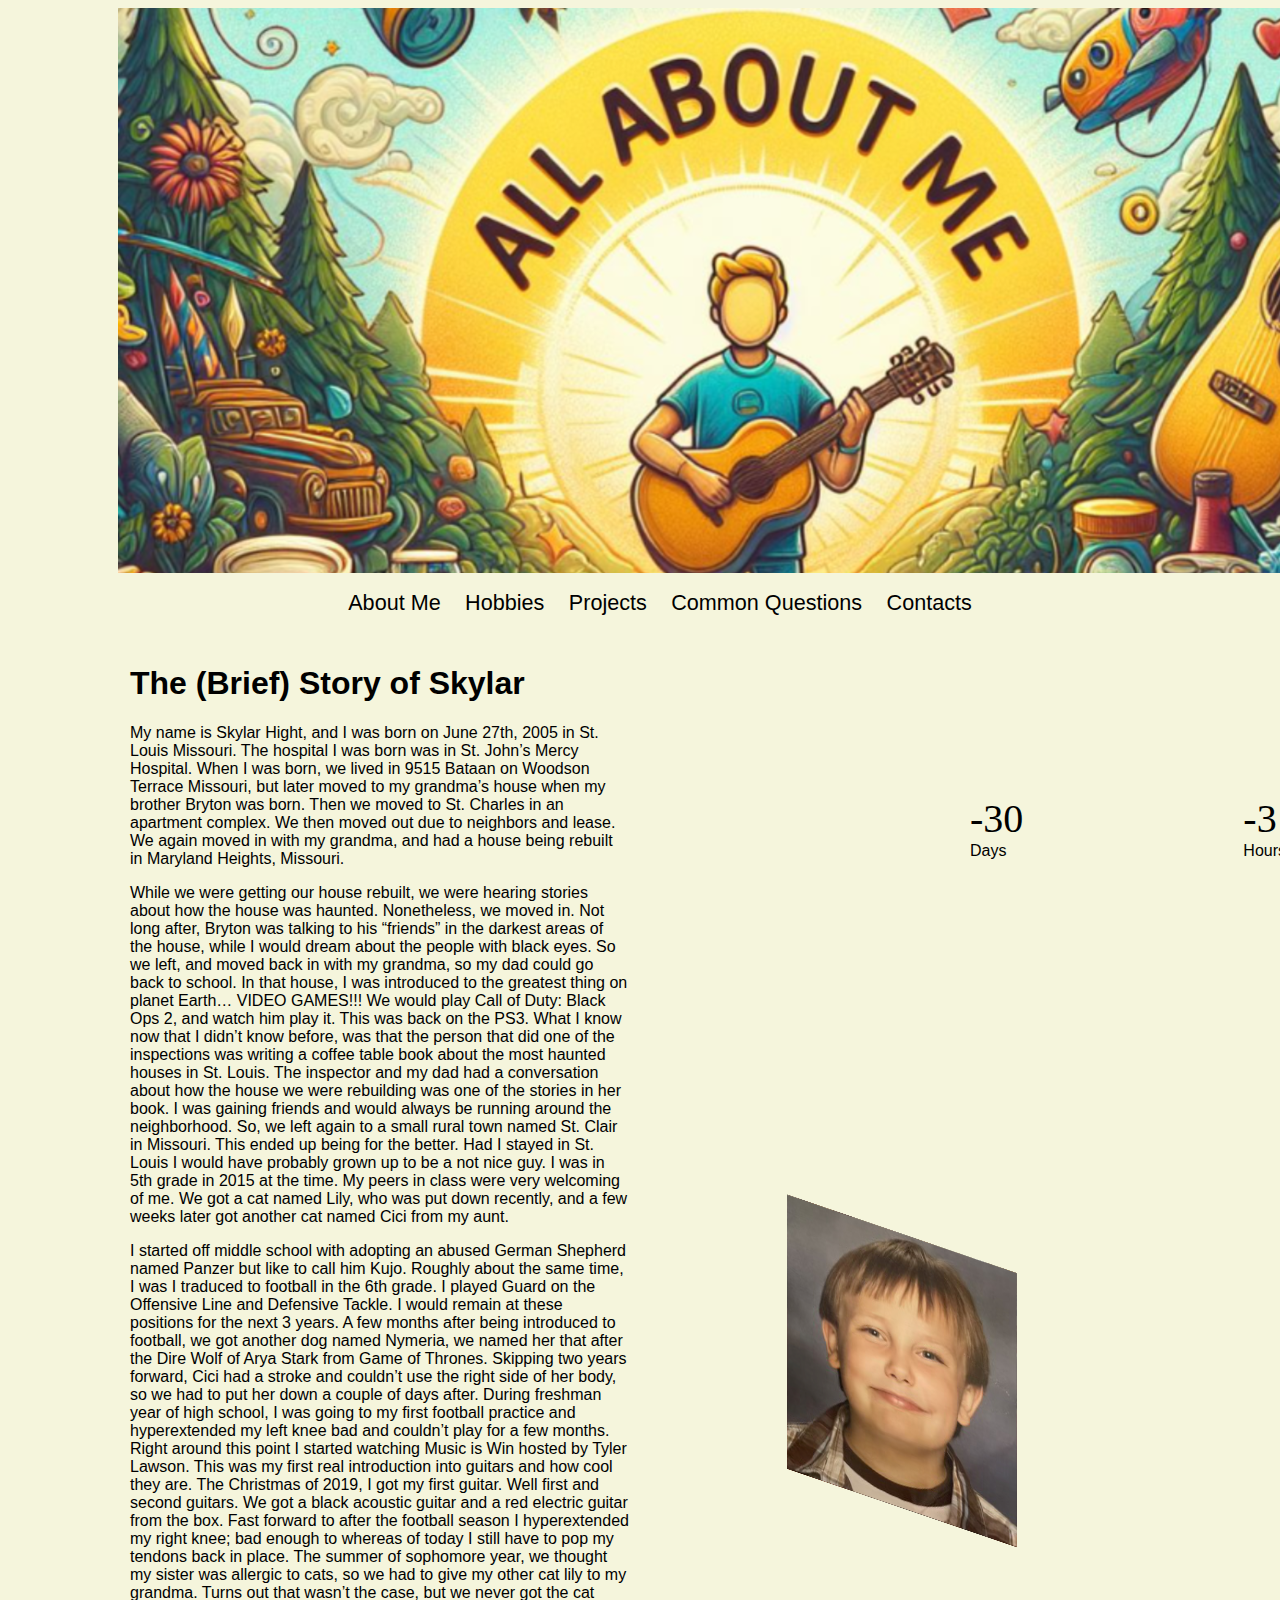
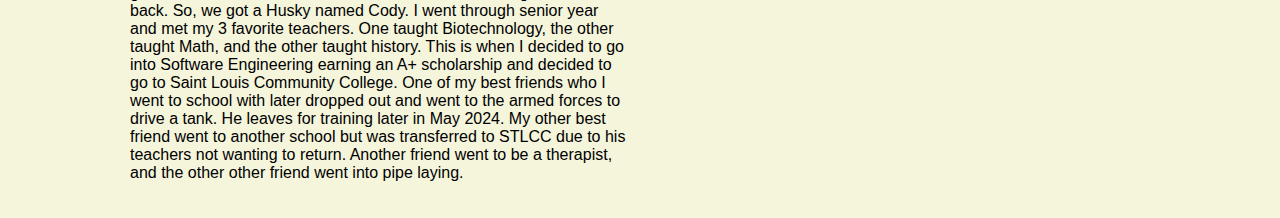
<file: index.html>
<!DOCTYPE html>
<html lang="en">
    <head>
        <!--
            HTML5 and CSS3
            Final Project 1 of 3

            About Skylar Hight

            Starting Date: 04/29/2044
        -->
        <meta charset="utf-8" />
        <meta name="viewport" content="width=device-width", initial-scale="1" />
        <title>About Skylar Hight</title>
        <link href="Me_styles.css" rel="stylesheet" />
        <link href="Me_RotatingCube.css" rel="stylesheet" />
        <link href="Me_sections.css" rel="stylesheet" />
        <script src="AboutMe_script.js" defer></script>
    </head>
    <body>
        <header>
            <img src="Image02.png" alt="all about skylar hight" />
            <nav class="Links">
                <ul>
                    <li><a href="index.html">About Me</a></li>
                    <li><a href="hobbies.html">Hobbies</a></li>
                    <li><a href="projects.html">Projects</a></li>
                    <li><a href="QA.html">Common Questions</a></li>
                    <li><a href="contacts.html">Contacts</a></li>
                </ul>
            </nav>
        </header>

        <article class="metaContainer">
            <table>
                <td class="textContainer">
                    <h1>The (Brief) Story of Skylar</h1>
                    <p>My name is Skylar Hight, and I was born on June 27th, 2005 in St. Louis Missouri. The hospital I was born was in St. John’s Mercy Hospital. When I was born, we lived in 9515 Bataan on Woodson Terrace Missouri,
                        but later moved to my grandma’s house when my brother Bryton was born. Then we moved to St. Charles in an apartment complex. 
                        We then moved out due to neighbors and lease. We again moved in with my grandma, and had a house being rebuilt in Maryland Heights, Missouri.</p>
                    <p>While we were getting our house rebuilt, we were hearing stories about how the house was haunted. Nonetheless, we moved in. 
                        Not long after, Bryton was talking to his “friends” in the darkest areas of the house, while I would dream about the people with black eyes. So we left, and moved back in with my grandma, so my dad could go back to school. 
                        In that house, I was introduced to the greatest thing on planet Earth… VIDEO GAMES!!! We would play Call of Duty: Black Ops 2, and watch him play it. 
                        This was back on the PS3. What I know now that I didn’t know before, was that the person that did one of the inspections was writing a coffee table book about the most haunted houses in St. Louis. 
                        The inspector and my dad had a conversation about how the house we were rebuilding was one of the stories in her book. I was gaining friends and would always be running around the neighborhood. 
                        So, we left again to a small rural town named St. Clair in Missouri. This ended up being for the better. Had I stayed in St. Louis I would have probably grown up to be a not nice guy. 
                        I was in 5th grade in 2015 at the time. My peers in class were very welcoming of me. 
                        We got a cat named Lily, who was put down recently, and a few weeks later got another cat named Cici from my aunt. </p>
                    <p>I started off middle school with adopting an abused German Shepherd named Panzer but like to call him Kujo. Roughly about the same time, I was I traduced to football in the 6th grade. 
                        I played Guard on the Offensive Line and Defensive Tackle. I would remain at these positions for the next 3 years. A few months after being introduced to football, we got another dog named Nymeria, we named her that after the 
                        Dire Wolf of Arya Stark from Game of Thrones. Skipping two years forward, Cici had a stroke and couldn’t use the right side of her body, so we had to put her down a couple of days after. During freshman year of high school, 
                        I was going to my first football practice and hyperextended my left knee bad and couldn’t play for a few months. Right around this point I started watching Music is Win hosted by Tyler Lawson. This was my first real introduction into guitars 
                        and how cool they are. The Christmas of 2019, I got my first guitar. Well first and second guitars. We got a black acoustic guitar and a red electric guitar from the box. Fast forward to after the football season I hyperextended my right knee; 
                        bad enough to whereas of today I still have to pop my tendons back in place. The summer of sophomore year, we thought my sister was allergic to cats, so we had to give my other cat lily to my grandma. 
                        Turns out that wasn’t the case, but we never got the cat back. So, we got a Husky named Cody. I went through senior year and met my 3 favorite teachers. One taught Biotechnology, the other taught Math, and the other taught history. 
                        This is when I decided to go into Software Engineering earning an A+ scholarship and decided to go to Saint Louis Community College. One of my best friends who I went to school with later dropped out and went to the armed forces to drive a tank. 
                        He leaves for training later in May 2024. My other best friend went to another school but was transferred to STLCC due to his teachers not wanting to return. 
                        Another friend went to be a therapist, and the other other friend went into pipe laying. </p>
                </td>
                <td class="imgContainer">
                    <div id="cube">
                        <img id="faceFront" src="Skylar_at_Borgia_Field.png" />
                        <img id="faceBack" src="Skylar_in_Football_Pads.png" />
                        <img id="faceBottom" src="Skylar_at_Prom.png" />
                        <img id="faceLeft" src="Skylar_before_STC.png" />
                        <img id="faceTop" src="Skylar_Graduation.png" />
                        <img id="faceRight" src="Skylar_School_Photo.png" />
                    </div>
                </td>
            </table>
        </article>

        <footer>
            <div id="untilBDay">
                <div><span id="days"></span><br />Days</div>
                <div><span id="hours"></span><br />Hours</div>
                <div><span id="minutes"></span><br />Minutes</div>
                <div><span id="seconds"></span><br />Seconds</div>
            </div>
        </footer>
    </body>
</html>
</file>
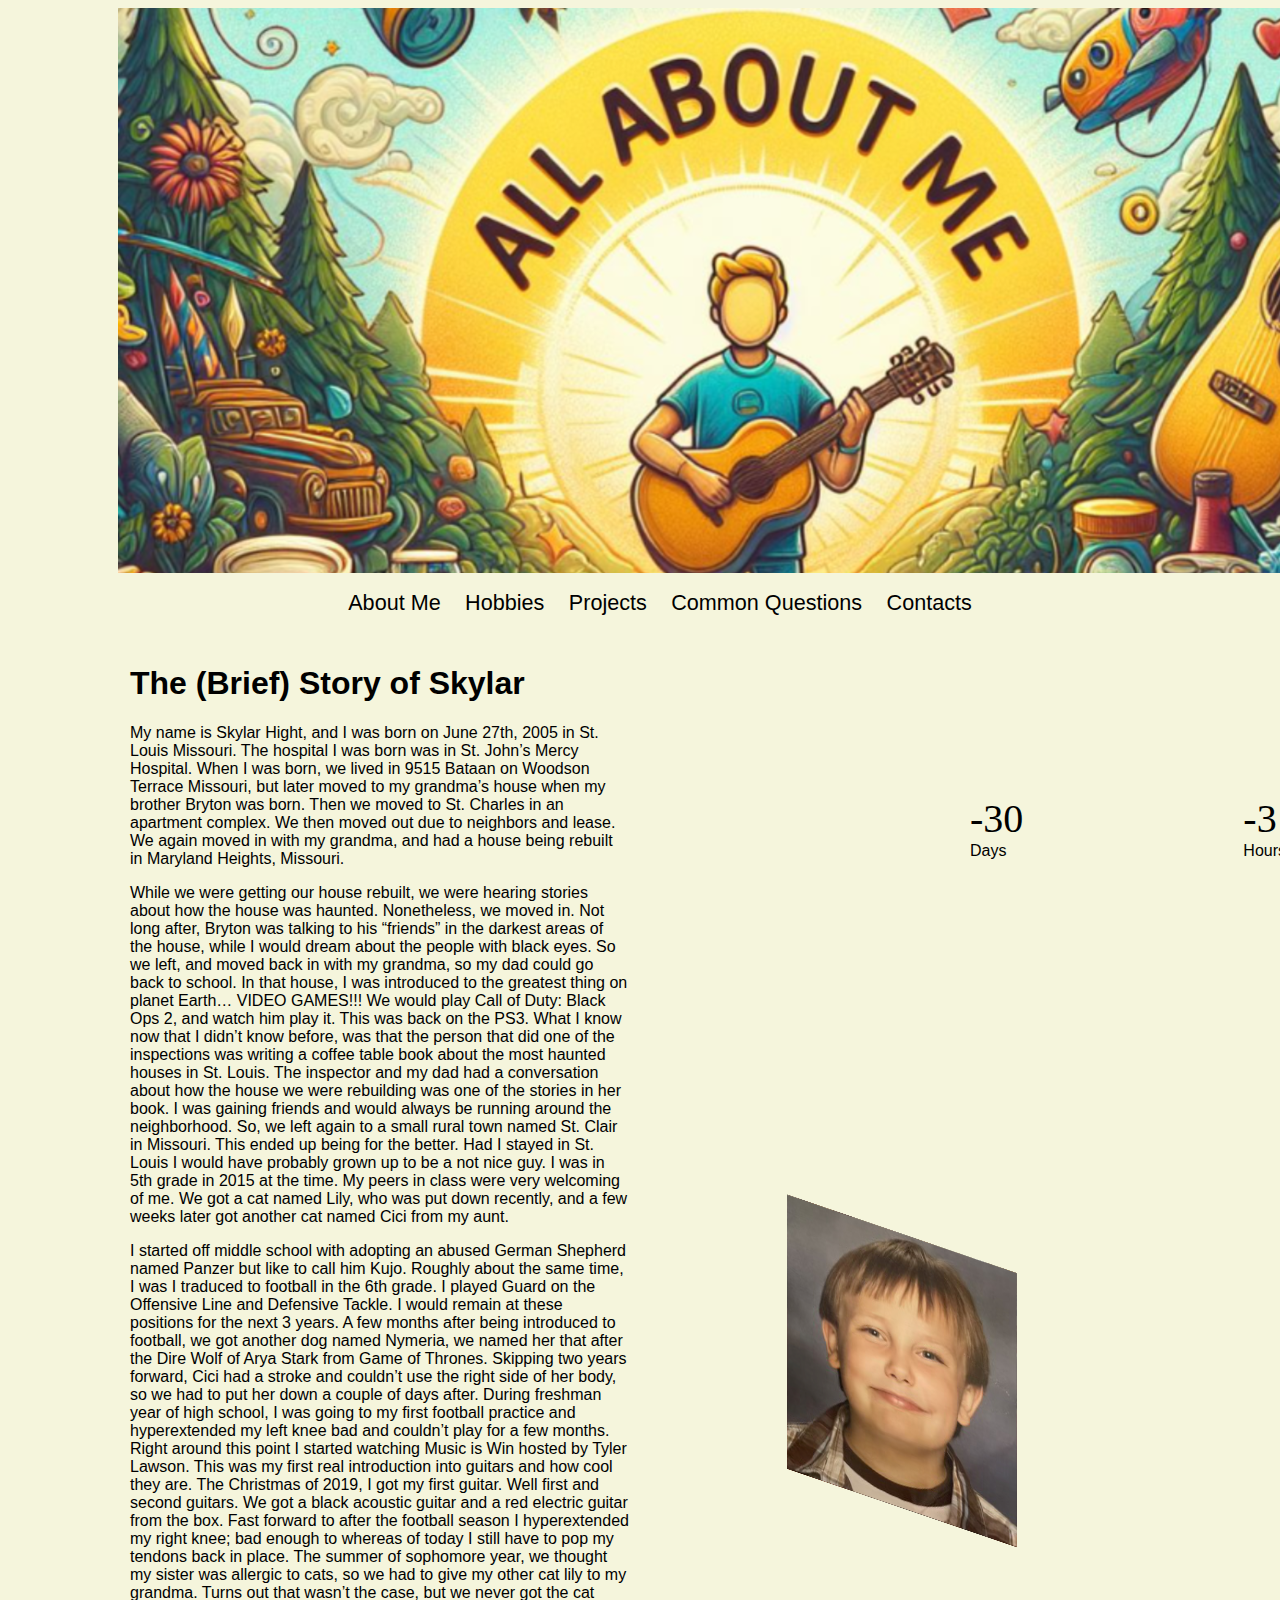
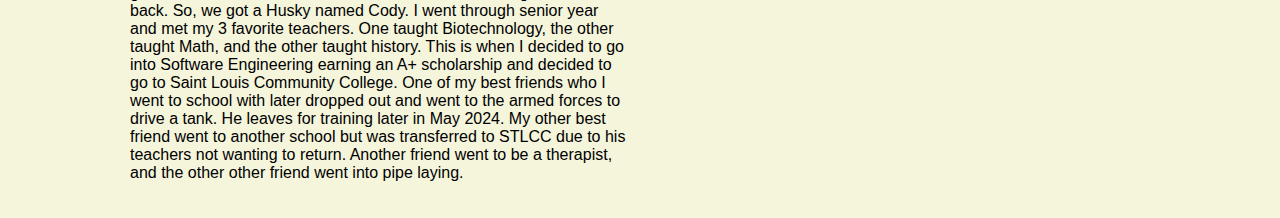
<file: AboutMe.html>
<!DOCTYPE html>
<html lang="en">
    <head>
        <!--
            HTML5 and CSS3
            Final Project 1 of 3

            About Skylar Hight

            Starting Date: 04/29/2044
        -->
        <meta charset="utf-8" />
        <meta name="viewport" content="width=device-width", initial-scale="1" />
        <title>About Skylar Hight</title>
        <link href="Me_styles.css" rel="stylesheet" />
        <link href="Me_RotatingCube.css" rel="stylesheet" />
        <link href="Me_sections.css" rel="stylesheet" />
        <script src="AboutMe_script.js" defer></script>
    </head>
    <body>
        <header>
            <img src="Image02.png" alt="all about skylar hight" />
            <nav class="Links">
                <ul>
                    <li><a href="AboutMe.html">About Me</a></li>
                    <li><a href="hobbies.html">Hobbies</a></li>
                    <li><a href="projects.html">Projects</a></li>
                    <li><a href="QA.html">Common Questions</a></li>
                    <li><a href="contacts.html">Contacts</a></li>
                </ul>
            </nav>
        </header>

        <article class="metaContainer">
            <table>
                <td class="textContainer">
                    <h1>The (Brief) Story of Skylar</h1>
                    <p>My name is Skylar Hight, and I was born on June 27th, 2005 in St. Louis Missouri. The hospital I was born was in St. John’s Mercy Hospital. When I was born, we lived in 9515 Bataan on Woodson Terrace Missouri,
                        but later moved to my grandma’s house when my brother Bryton was born. Then we moved to St. Charles in an apartment complex. 
                        We then moved out due to neighbors and lease. We again moved in with my grandma, and had a house being rebuilt in Maryland Heights, Missouri.</p>
                    <p>While we were getting our house rebuilt, we were hearing stories about how the house was haunted. Nonetheless, we moved in. 
                        Not long after, Bryton was talking to his “friends” in the darkest areas of the house, while I would dream about the people with black eyes. So we left, and moved back in with my grandma, so my dad could go back to school. 
                        In that house, I was introduced to the greatest thing on planet Earth… VIDEO GAMES!!! We would play Call of Duty: Black Ops 2, and watch him play it. 
                        This was back on the PS3. What I know now that I didn’t know before, was that the person that did one of the inspections was writing a coffee table book about the most haunted houses in St. Louis. 
                        The inspector and my dad had a conversation about how the house we were rebuilding was one of the stories in her book. I was gaining friends and would always be running around the neighborhood. 
                        So, we left again to a small rural town named St. Clair in Missouri. This ended up being for the better. Had I stayed in St. Louis I would have probably grown up to be a not nice guy. 
                        I was in 5th grade in 2015 at the time. My peers in class were very welcoming of me. 
                        We got a cat named Lily, who was put down recently, and a few weeks later got another cat named Cici from my aunt. </p>
                    <p>I started off middle school with adopting an abused German Shepherd named Panzer but like to call him Kujo. Roughly about the same time, I was I traduced to football in the 6th grade. 
                        I played Guard on the Offensive Line and Defensive Tackle. I would remain at these positions for the next 3 years. A few months after being introduced to football, we got another dog named Nymeria, we named her that after the 
                        Dire Wolf of Arya Stark from Game of Thrones. Skipping two years forward, Cici had a stroke and couldn’t use the right side of her body, so we had to put her down a couple of days after. During freshman year of high school, 
                        I was going to my first football practice and hyperextended my left knee bad and couldn’t play for a few months. Right around this point I started watching Music is Win hosted by Tyler Lawson. This was my first real introduction into guitars 
                        and how cool they are. The Christmas of 2019, I got my first guitar. Well first and second guitars. We got a black acoustic guitar and a red electric guitar from the box. Fast forward to after the football season I hyperextended my right knee; 
                        bad enough to whereas of today I still have to pop my tendons back in place. The summer of sophomore year, we thought my sister was allergic to cats, so we had to give my other cat lily to my grandma. 
                        Turns out that wasn’t the case, but we never got the cat back. So, we got a Husky named Cody. I went through senior year and met my 3 favorite teachers. One taught Biotechnology, the other taught Math, and the other taught history. 
                        This is when I decided to go into Software Engineering earning an A+ scholarship and decided to go to Saint Louis Community College. One of my best friends who I went to school with later dropped out and went to the armed forces to drive a tank. 
                        He leaves for training later in May 2024. My other best friend went to another school but was transferred to STLCC due to his teachers not wanting to return. 
                        Another friend went to be a therapist, and the other other friend went into pipe laying. </p>
                </td>
                <td class="imgContainer">
                    <div id="cube">
                        <img id="faceFront" src="Skylar_at_Borgia_Field.png" />
                        <img id="faceBack" src="Skylar_in_Football_Pads.png" />
                        <img id="faceBottom" src="Skylar_at_Prom.png" />
                        <img id="faceLeft" src="Skylar_before_STC.png" />
                        <img id="faceTop" src="Skylar_Graduation.png" />
                        <img id="faceRight" src="Skylar_School_Photo.png" />
                    </div>
                </td>
            </table>
        </article>

        <footer>
            <div id="untilBDay">
                <div><span id="days"></span><br />Days</div>
                <div><span id="hours"></span><br />Hours</div>
                <div><span id="minutes"></span><br />Minutes</div>
                <div><span id="seconds"></span><br />Seconds</div>
            </div>
        </footer>
    </body>
</html>
</file>
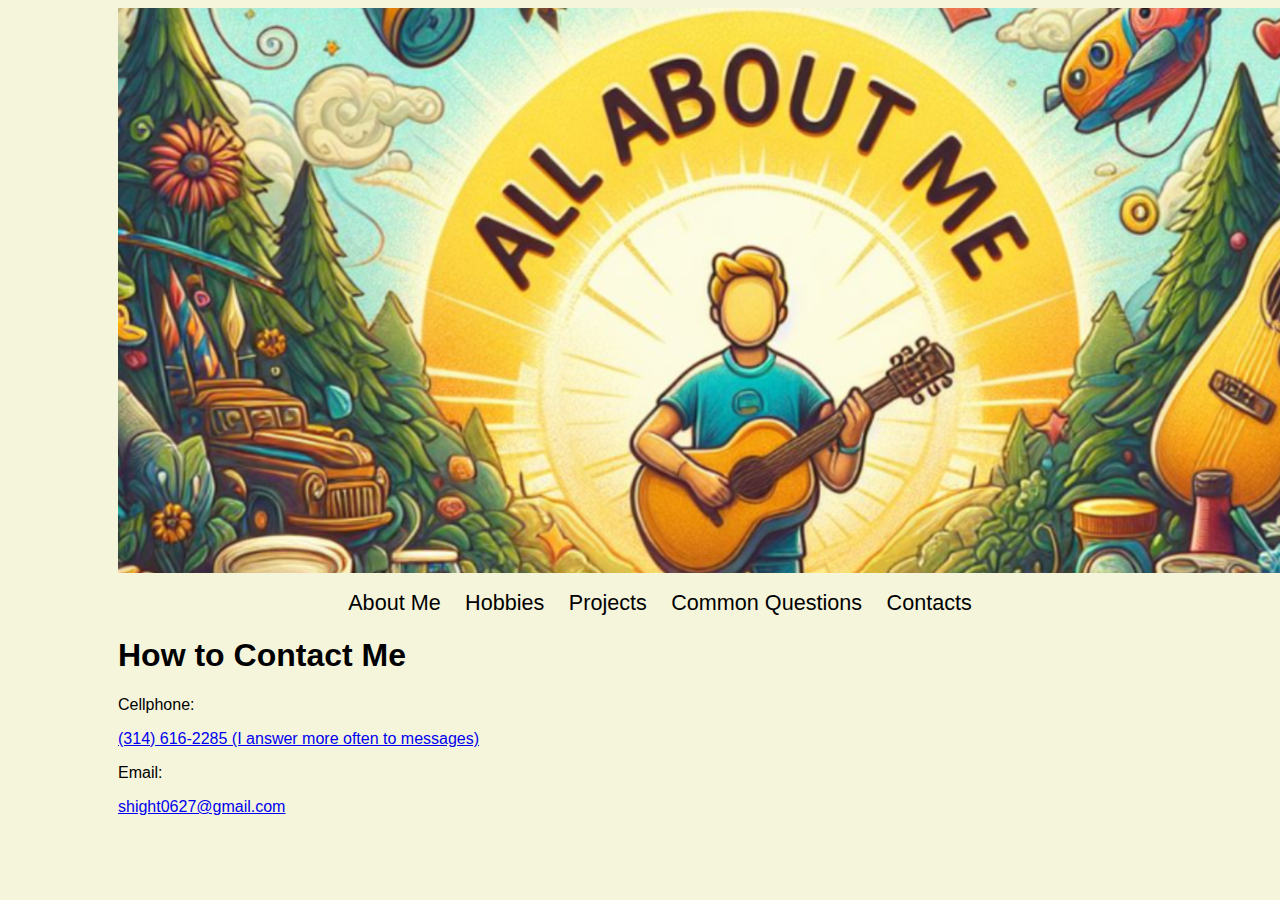
<file: contacts.html>
<!DOCTYPE html>
<html lang="en">
    <head>
        <!--
            HTML5 and CSS3
            Final Project 1 of 3

            About Skylar Hight

            Starting Date: 04/29/2044
        -->
        <meta charset="utf-8" />
        <meta name="viewport" content="width=device-width", initial-scale="1" />
        <title>About Skylar Hight</title>
        <link href="Me_styles.css" rel="stylesheet" />
    </head>
    <body>
        <header>
            <img src="Image02.png" alt="all about skylar hight" />
            <nav class="Links">
                <ul>
                    <li><a href="index.html">About Me</a></li>
                    <li><a href="hobbies.html">Hobbies</a></li>
                    <li><a href="projects.html">Projects</a></li>
                    <li><a href="QA.html">Common Questions</a></li>
                    <li><a href="contacts.html">Contacts</a></li>
                </ul>
            </nav>
        </header>

        <article>
            <h1>How to Contact Me</h1>
            <section>
                <p>Cellphone:</p>
                <a href="tel:+13146162285">(314) 616-2285 (I answer more often to messages)</a>
                <p>Email:</p>
                <a href="mailto:shight0627@gmail.com">shight0627@gmail.com</a>
            </section>
        </article>

    </body>
</html>
</file>
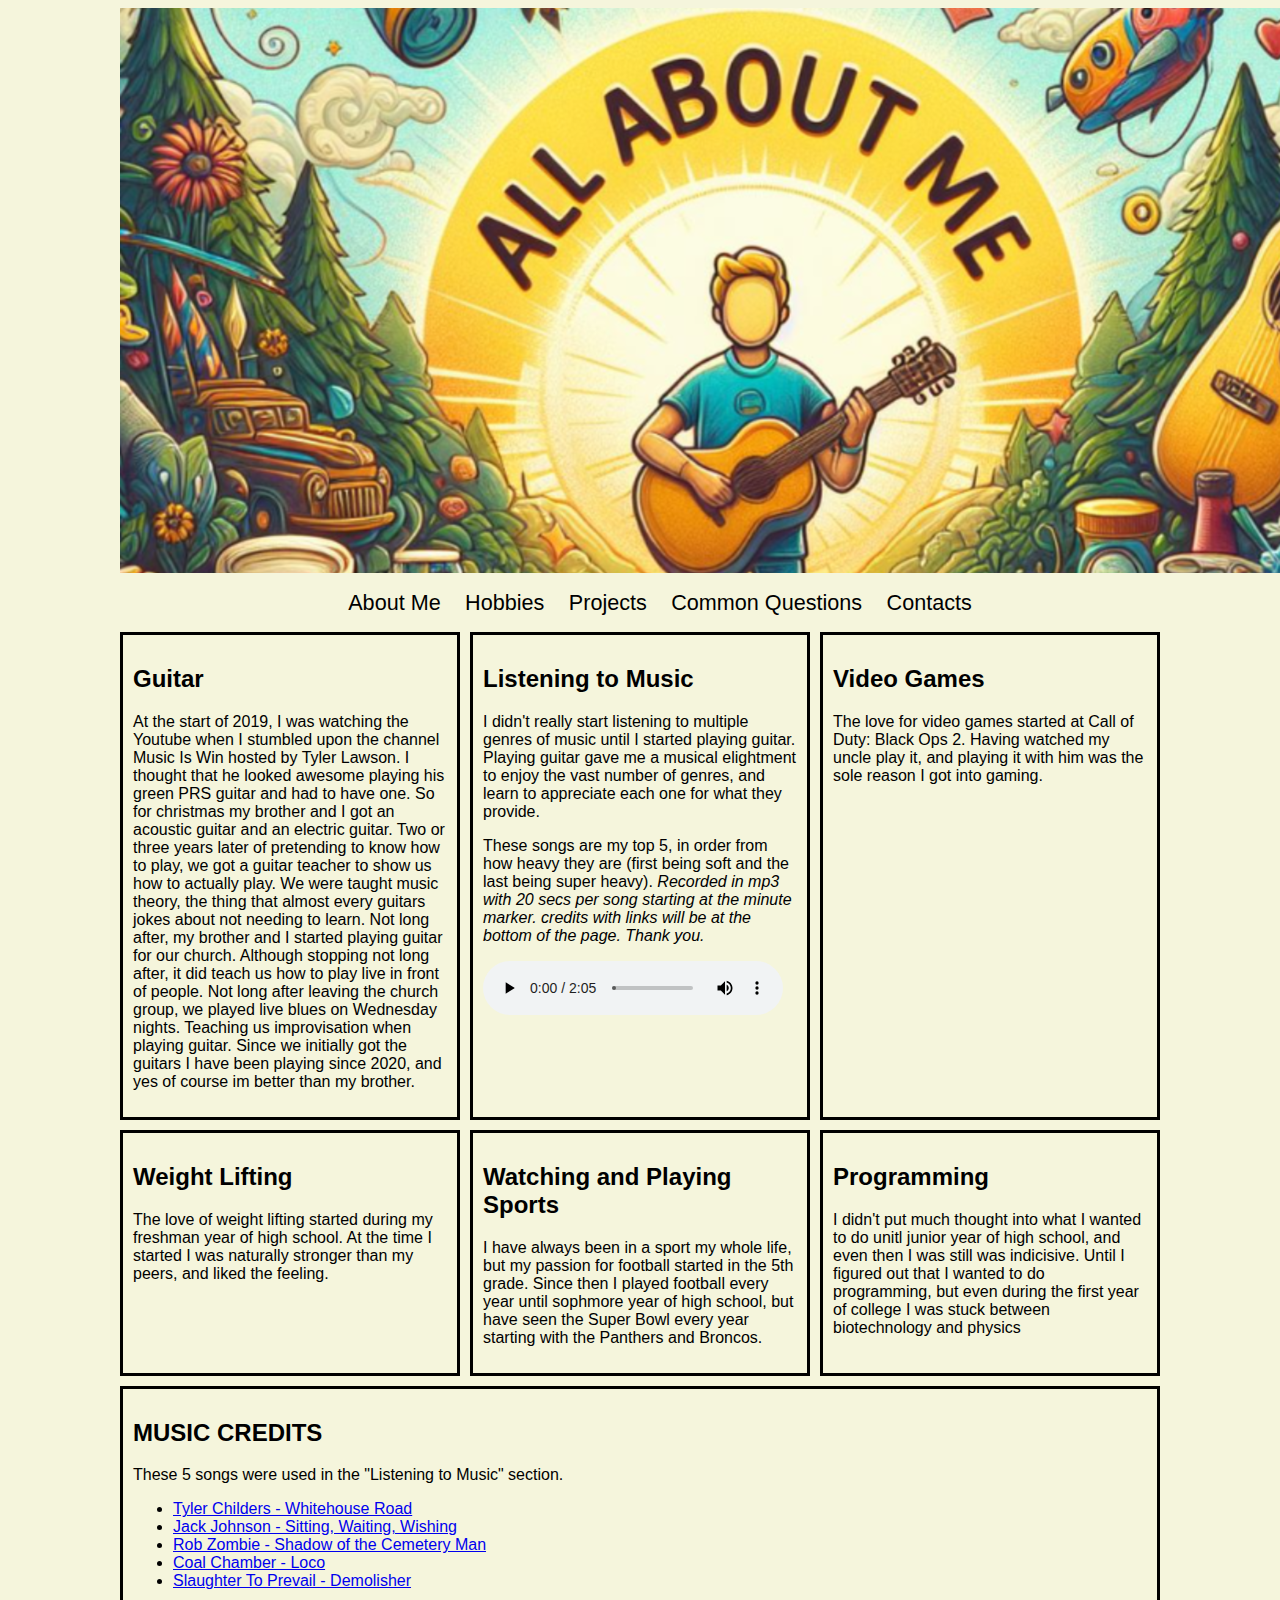
<file: hobbies.html>
<!DOCTYPE html>
<html lang="en">
    <head>
        <!--
            HTML5 and CSS3
            Final Project 1 of 3

            About Skylar Hight

            Starting Date: 04/29/2024
        -->
        <meta charset="utf-8" />
        <meta name="viewport" content="width=device-width", initial-scale="1" />
        <link href="Me_styles2.css" rel="stylesheet" />
        <link href="Me_layout.css" rel="stylesheet" />
    </head>
    <body>
        <header>
            <img src="Image02.png" alt="all about skylar hight" />
            <nav class="Links">
                <ul>
                    <li><a href="index.html">About Me</a></li>
                    <li><a href="hobbies.html">Hobbies</a></li>
                    <li><a href="projects.html">Projects</a></li>
                    <li><a href="QA.html">Common Questions</a></li>
                    <li><a href="contacts.html">Contacts</a></li>
                </ul>
            </nav>
        </header>

        <div id="hobbies">
            <div class="listItem">
                <h2>Guitar</h2>
                <p>At the start of 2019, I was watching the Youtube when I stumbled upon the channel Music Is Win hosted by Tyler Lawson. I thought that he looked awesome playing his green PRS guitar and had to have one. So for christmas
                    my brother and I got an acoustic guitar and an electric guitar. Two or three years later of pretending to know how to play, we got a guitar teacher to show us how to actually play. We were taught music theory, the thing
                    that almost every guitars jokes about not needing to learn. Not long after, my brother and I started playing guitar for our church. Although stopping not long after, it did teach us how to play live in front of people. 
                    Not long after leaving the church group, we played live blues on Wednesday nights. Teaching us improvisation when playing guitar. Since we initially got the guitars I have been playing since 2020, 
                    and yes of course im better than my brother.</p>
            </div>
            <div class="listItem">
                <h2>Listening to Music</h2>
                <p>I didn't really start listening to multiple genres of music until I started playing guitar. Playing guitar gave me a musical elightment
                    to enjoy the vast number of genres, and learn to appreciate each one for what they provide.</p>
                <p>These songs are my top 5, in order from how heavy they are (first being soft and the last being super heavy). 
                    <em> Recorded in mp3 with 20 secs per song starting at the minute marker. credits with links will be at the bottom of the page. Thank you.</em></p>
                <audio controls>
                    <source src="songs_edited.mp3" type="audio/mp3"/>
                </audio>
            </div>
            <div class="listItem">
                <h2>Video Games</h2>
                <p>The love for video games started at Call of Duty: Black Ops 2. Having watched my uncle play it, and playing it with him was the sole
                    reason I got into gaming.</p>
            </div>
            <div class="listItem">
                <h2>Weight Lifting</h2>
                <p>The love of weight lifting started during my freshman year of high school. At the time I started I was naturally stronger than my peers, 
                    and liked the feeling.</p>
            </div>
            <div class="listItem">
                <h2>Watching and Playing Sports</h2>
                <p>I have always been in a sport my whole life, but my passion for football started in the 5th grade. Since then I played football every year until sophmore year of high school, but have seen the Super Bowl every year starting
                    with the Panthers and Broncos.</p>
            </div>
            <div class="listItem">
                <h2>Programming</h2>
                <p>I didn't put much thought into what I wanted to do unitl junior year of high school, and even then I was still was indicisive. Until I figured out that I wanted to do programming, but even during the first year of college I was
                    stuck between biotechnology and physics</p>
            </div>
            <div class="specialListItem">
                <h2>MUSIC CREDITS</h2>
                <p>These 5 songs were used in the "Listening to Music" section.</p>
                <ul>
                    <li><a href="https://www.youtube.com/watch?v=LjftvOLs0Y0">Tyler Childers - Whitehouse Road</a></li>
                    <li><a href="https://www.youtube.com/watch?v=Erpv9L7696U">Jack Johnson - Sitting, Waiting, Wishing</a></li>
                    <li><a href="https://www.youtube.com/watch?v=dsTVrGWz10M">Rob Zombie - Shadow of the Cemetery Man</a></li>
                    <li><a href="https://www.youtube.com/watch?v=V-sYWaOrLdI">Coal Chamber - Loco</a></li>
                    <li><a href="https://www.youtube.com/watch?v=WfLszg_L1aQ">Slaughter To Prevail - Demolisher</a></li>
                </ul>
                
            </div>
        </div>
    </body>
</html>
</file>
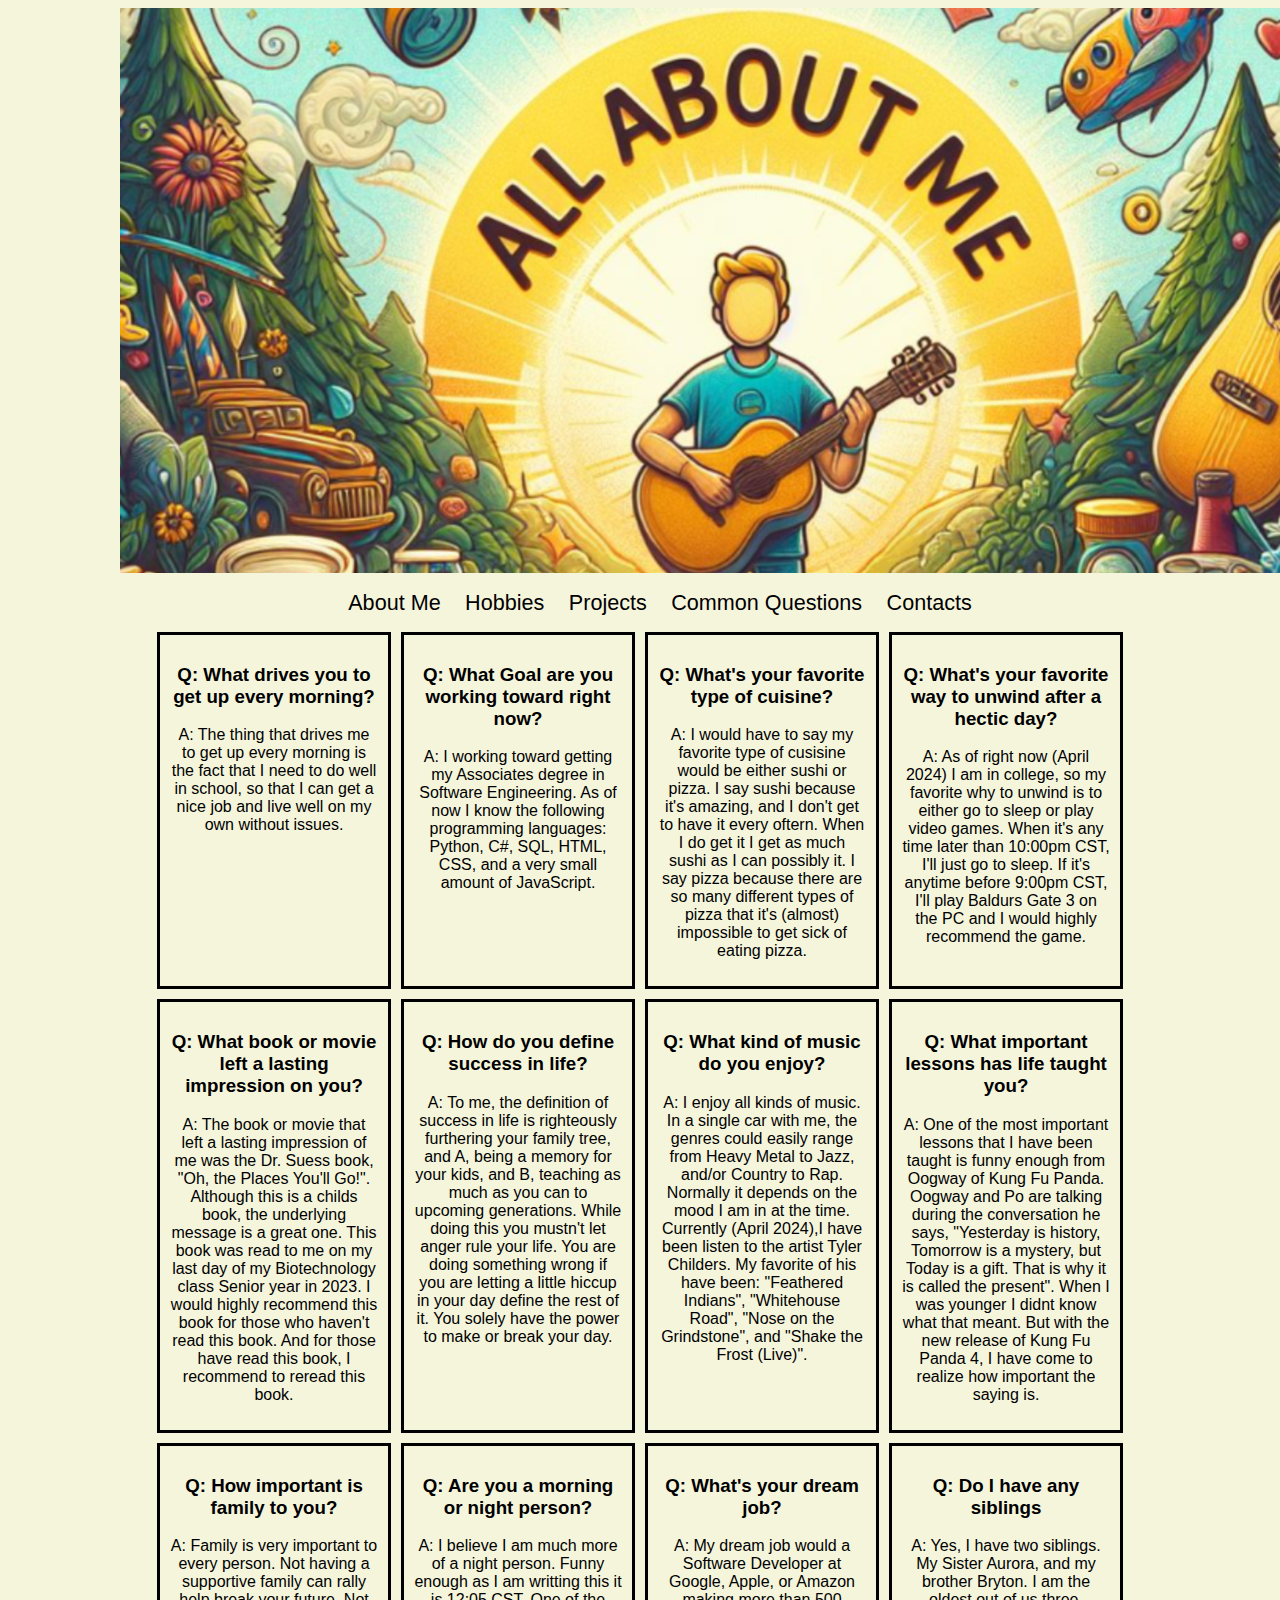
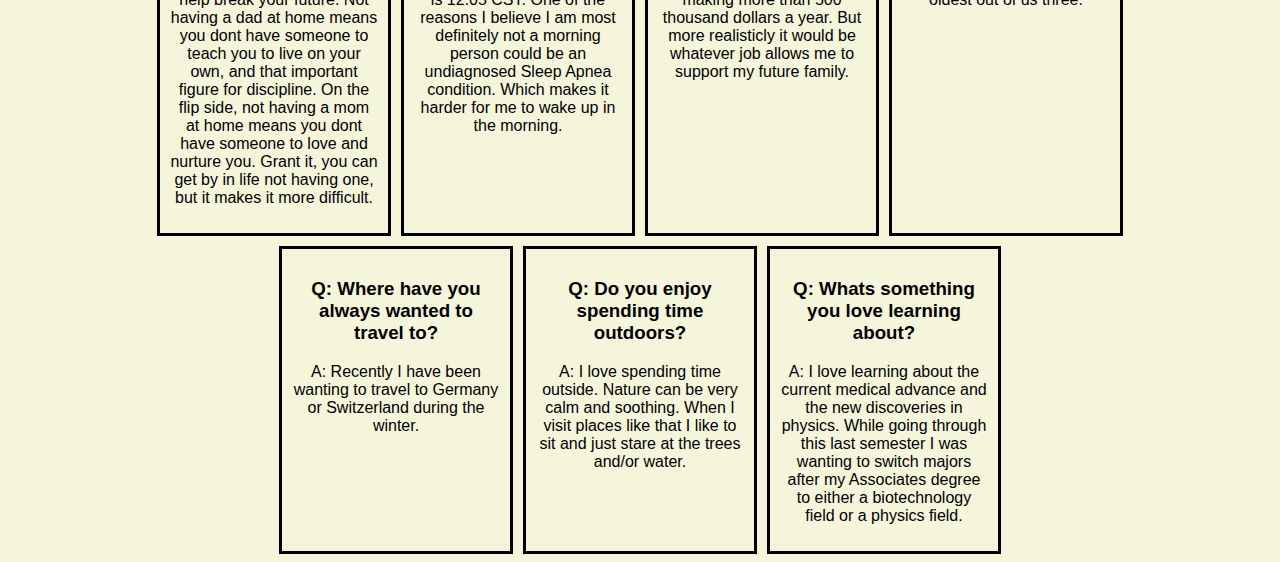
<file: QA.html>
<!DOCTYPE html>
<html lang="en">
    <head>
        <!--
            HTML5 and CSS3
            Final Project 1 of 3

            About Skylar Hight

            Starting Date: 04/29/2024
        -->
        <meta charset="utf-8" />
        <meta name="viewport" content="width=device-width", initial-scale="1" />
        <link href="Me_styles2.css" rel="stylesheet" />
        <link href="Me_layout3.css" rel="stylesheet" />
    </head>
    <body>
        <header>
            <img src="Image02.png" alt="all about skylar hight" />
            <nav class="Links">
                <ul>
                    <li><a href="index.html">About Me</a></li>
                    <li><a href="hobbies.html">Hobbies</a></li>
                    <li><a href="projects.html">Projects</a></li>
                    <li><a href="QA.html">Common Questions</a></li>
                    <li><a href="contacts.html">Contacts</a></li>
                </ul>
            </nav>
        </header>
        <div id="container">
            <div class="QAs">
                <h3>Q: What drives you to get up every morning?</h3>
                <p>A: The thing that drives me to get up every morning is the fact that I need to do well in school, so that I can get a nice job
                    and live well on my own without issues.</p>
            </div>
            <div class="QAs">
                <h3>Q: What Goal are you working toward right now?</h3>
                <p>A: I working toward getting my Associates degree in Software Engineering. As of now I know the following programming languages: Python, C#, SQL, HTML, CSS, and a very small amount of JavaScript.</p>
            </div>
            <div class="QAs">
                <h3>Q: What's your favorite type of cuisine?</h3>
                <p>A: I would have to say my favorite type of cusisine would be either sushi or pizza. I say sushi because it's amazing, and I don't get to have it every oftern. When I do get it I get as much sushi as I can possibly it.
                    I say pizza because there are so many different types of pizza that it's (almost) impossible to get sick of eating pizza.</p>
            </div>
            <div class="QAs">
                <h3>Q: What's your favorite way to unwind after a hectic day?</h3>
                <p>A: As of right now (April 2024) I am in college, so my favorite why to unwind is to either go to sleep or play video games. When it's any time later than 10:00pm CST, I'll just go to sleep. If it's anytime before 9:00pm CST, 
                    I'll play Baldurs Gate 3 on the PC and I would highly recommend the game.</p>
            </div>
            <div class="QAs">
                <h3>Q: What book or movie left a lasting impression on you?</h3>
                <p>A: The book or movie that left a lasting impression of me was the Dr. Suess book, "Oh, the Places You'll Go!". Although this is a childs book, the underlying message is a great one. 
                    This book was read to me on my last day of my Biotechnology class Senior year in 2023. I would highly recommend this book for those who haven't read this book. And for those have read this book, I recommend to reread this book.</p>
            </div>
            <div class="QAs">
                <h3>Q: How do you define success in life?</h3>
                <p>A: To me, the definition of success in life is righteously furthering your family tree, and A, being a memory for your kids, and B, teaching as much as you can to upcoming generations. While doing this you mustn't let anger rule your life.
                    You are doing something wrong if you are letting a little hiccup in your day define the rest of it. You solely have the power to make or break your day.</p>
            </div>
            <div class="QAs">
                <h3>Q: What kind of music do you enjoy?</h3>
                <p>A: I enjoy all kinds of music. In a single car with me, the genres could easily range from Heavy Metal to Jazz, and/or Country to Rap. Normally it depends on the mood I am in at the time. Currently (April 2024),I have been listen to the artist
                    Tyler Childers. My favorite of his have been: "Feathered Indians", "Whitehouse Road", "Nose on the Grindstone", and "Shake the Frost (Live)".</p>
            </div>
            <div class="QAs">
                <h3>Q: What important lessons has life taught you?</h3>
                <p>A: One of the most important lessons that I have been taught is funny enough from Oogway of Kung Fu Panda. Oogway and Po are talking during the conversation he says, "Yesterday is history, Tomorrow is a mystery, but Today is a gift. 
                    That is why it is called the present". When I was younger I didnt know what that meant. But with the new release of Kung Fu Panda 4, I have come to realize how important the saying is.</p>
            </div>
            <div class="QAs">
                <h3>Q: How important is family to you?</h3>
                <p>A: Family is very important to every person. Not having a supportive family can rally help break your future. Not having a dad at home means you dont have someone to teach you to live on your own, and that important figure for discipline.
                    On the flip side, not having a mom at home means you dont have someone to love and nurture you. Grant it, you can get by in life not having one, but it makes it more difficult.</p>
            </div>
            <div class="QAs">
                <h3>Q: Are you a morning or night person?</h3>
                <p>A: I believe I am much more of a night person. Funny enough as I am writting this it is 12:05 CST. One of the reasons I believe I am most definitely not a morning person could be an undiagnosed Sleep Apnea condition. Which makes it harder
                    for me to wake up in the morning.</p>
            </div>
            <div class="QAs">
                <h3>Q: What's your dream job?</h3>
                <p>A: My dream job would a Software Developer at Google, Apple, or Amazon making more than 500 thousand dollars a year. But more realisticly it would be whatever job allows me to support my future family.</p>
            </div>
            <div class="QAs">
                <h3>Q: Do I have any siblings</h3>
                <p>A: Yes, I have two siblings. My Sister Aurora, and my brother Bryton. I am the oldest out of us three.</p>
            </div>
            <div class="QAs">
                <h3>Q: Where have you always wanted to travel to?</h3>
                <p>A: Recently I have been wanting to travel to Germany or Switzerland during the winter.</p>
            </div>
            <div class="QAs">
                <h3>Q: Do you enjoy spending time outdoors?</h3>
                <p>A: I love spending time outside. Nature can be very calm and soothing. When I visit places like that I like to sit and just stare at the trees and/or water.</p>
            </div>
            <div class="QAs">
                <h3>Q: Whats something you love learning about?</h3>
                <p>A: I love learning about the current medical advance and the new discoveries in physics. While going through this last semester I was wanting to switch majors after my Associates degree to either a biotechnology field or a physics field.</p>
            </div>
        </div>

    </body>
</html>
</file>
<file: Me_styles.css>
@charset "utf-8";

/*
    HTML5 and CSS3

    Final Project 1 of 3
    About Skylar Hight

    Starting Date: 04/29/2044
*/
html {
    background-color: beige;
    font-family: Verdana, Helvetica, 'Times New Roman';
}

body header, body article, body footer, body div {
    display: block;
    margin-left: 110px;
    margin-right: 110px;
}

body header img {
    display: block;
    margin-left: auto;
    margin-right: auto;
    height: 50%;
}

nav {
    list-style: none;
    list-style-image: none;
    text-align: center;
}

nav li {
    display: inline-grid;
    grid-template-columns: repeat(1, 2fr);
    margin: 0 10px;
    line-height: 1.25em;
    font-size: 1.35em;
}

nav a, nav a:visited {
    text-decoration: none;
    color: black;
}

nav a:active, nav a:hover {
    text-decoration: underline;
    background-color: lightskyblue;
}

 footer div#untilBDay {
    margin: 0;
    padding: 0;
    border: 0;
    font-size: 100%;
    box-sizing: border-box;
    position: absolute;
    bottom: 40px;
    left: 860px;
    width: 55%;
    display: flex;
    flex-flow: row nowrap;
}

footer div#untilBDay div span#days, 
footer div#untilBDay div span#hours, 
footer div#untilBDay div span#minutes, 
footer div#untilBDay div span#seconds {
    font-size: 2.5em;
    font-family: 'Candara';
}
</file>
<file: Me_RotatingCube.css>
@charset "utf-8";
/*
    HTML5 and CSS3

    Final Project 1 of 3
    About Skylar Hight

    Starting Date: 04/30/2044
*/
div#cube {
	position: absolute;
	width: 300px;
	height: 300px;
	perspective: 2000px;
	transform: rotateX(24deg) rotateY(40deg);  
	transform-style: preserve-3d;   
}

div#cube img {
   display: block;
   width: 300px;
   height: 300px;
   position: absolute;
} 


@keyframes moveFront {
	0% {transform: translate3d(0px, 0px, 0px);}
	100% {transform: translate3d(0px, 0px, 150px);}		
}

@keyframes moveBack {
	0% {transform: rotateY(0deg) translate3d(0px, 0px, 0px)}
	100% {transform: rotateY(180deg) translate3d(0px, 0px, 150px);}		
}

@keyframes moveBottom {
	0% {transform: rotateX(0deg) translate3d(0px, 0px, 0px);}
	100% {transform: rotateX(-90deg) translate3d(0px, 0px, 150px);}		
}

@keyframes moveLeft {
	0% {transform: rotateY(0deg) translate3d(0px, 0px, 0px);	}
	100% {transform: rotateY(-90deg) translate3d(0px, 0px, 150px);}		
}

@keyframes moveRight {
	0% {transform: rotateY(0deg) translate3d(0px, 0px, 0px);}
	100% {transform: rotateY(90deg) translate3d(0px, 0px, 150px);}		
}

@keyframes moveTop {
	0% {transform: rotateX(0deg) translate3d(0px, 0px, 0px);}	
	100% {transform: rotateX(90deg) translate3d(0px, 0px, 150px);}		
}

@keyframes spinCube {
	0% {transform: rotateX(24deg) rotateY(40deg);}
	50% {transform: rotateX(204deg) rotateY(220deg);}
	100% {transform: rotateX(384deg) rotateY(400deg);}
}

#faceFront {
	animation: moveFront 3s forwards;
}

#faceBack {
	animation: moveBack 3s forwards;
}

#faceBottom {
	animation: moveBottom 3s forwards;
}

#faceLeft {
	animation: moveLeft 3s forwards;
}

#faceTop {
	animation: moveTop 3s forwards;
}

#faceRight {
	animation: moveRight 3s forwards;
}

#cube {
	animation: spinCube 7.5s linear infinite;
}
</file>
<file: Me_sections.css>
@charset "utf-8";

/*
    HTML5 and CSS3

    Final Project 1 of 3
    About Skylar Hight

    Starting Date: 05/01/2044
*/
@media only screen and (min-width: 641px) {
    
    td.textContainer {
        width: 50%;
        padding: 10px;
    }

    td.imgContainer {
        width: 50%;
        justify-content: top right;
    }
}
</file>
<file: Me_styles2.css>
@charset "utf-8";

/*
    HTML5 and CSS3

    Final Project 1 of 3
    About Skylar Hight

    Starting Date: 04/29/2044
*/
html {
    background-color: beige;
    font-family: Verdana, Helvetica, 'Times New Roman';
}

body {
    margin-left: 120px;
    margin-right: 120px;
}

body header img {
    display: block;
    margin-left: auto;
    margin-right: auto;
    height: 50%;
}

nav {
    list-style: none;
    list-style-image: none;
    text-align: center;
}

nav li {
    display: inline-grid;
    grid-template-columns: repeat(1, 2fr);
    margin: 0 10px;
    line-height: 1.25em;
    font-size: 1.35em;
}

nav a, nav a:visited {
    text-decoration: none;
    color: black;
}

nav a:active, nav a:hover {
    text-decoration: underline;
    background-color: lightskyblue;
}
</file>
<file: Me_layout.css>
@charset "utf-8";
/*
    HTML5 and CSS3

    Final Project 1 of 3
    About Skylar Hight

    Starting Date: 04/30/2044
*/
#hobbies {
  display: grid;
  grid-template-columns: repeat(3, 1fr);
  grid-template-rows: repeat(2, auto);
  gap: 10px;
}

.listItem {
  border: 3px solid black;
  padding: 10px;
}

.listItem audio {
  justify-content: center;
  align-self: center;
}

.specialListItem {
  grid-column: 1 / span 3;
  border: 3px solid black;
  padding: 10px;
  display: inline-block;
}

.specialListItem a:visited {
  text-decoration: none;
}

.specialListItem a:hover {
  font-size: 110%;
  background-color: lightskyblue;
}
</file>
<file: Me_layout3.css>
@charset "utf-8";
/*
    HTML5 and CSS3

    Final Project 1 of 3
    About Skylar Hight

    Starting Date: 05/01/2044
*/
div#container {
    display: flex;
    flex-wrap: wrap;
    gap: 10px;
    justify-content: center;
}

div.QAs {
    flex-basis: 20%;
    border: 3px solid black;
    padding: 10px;
    text-align: center;
}
</file>
